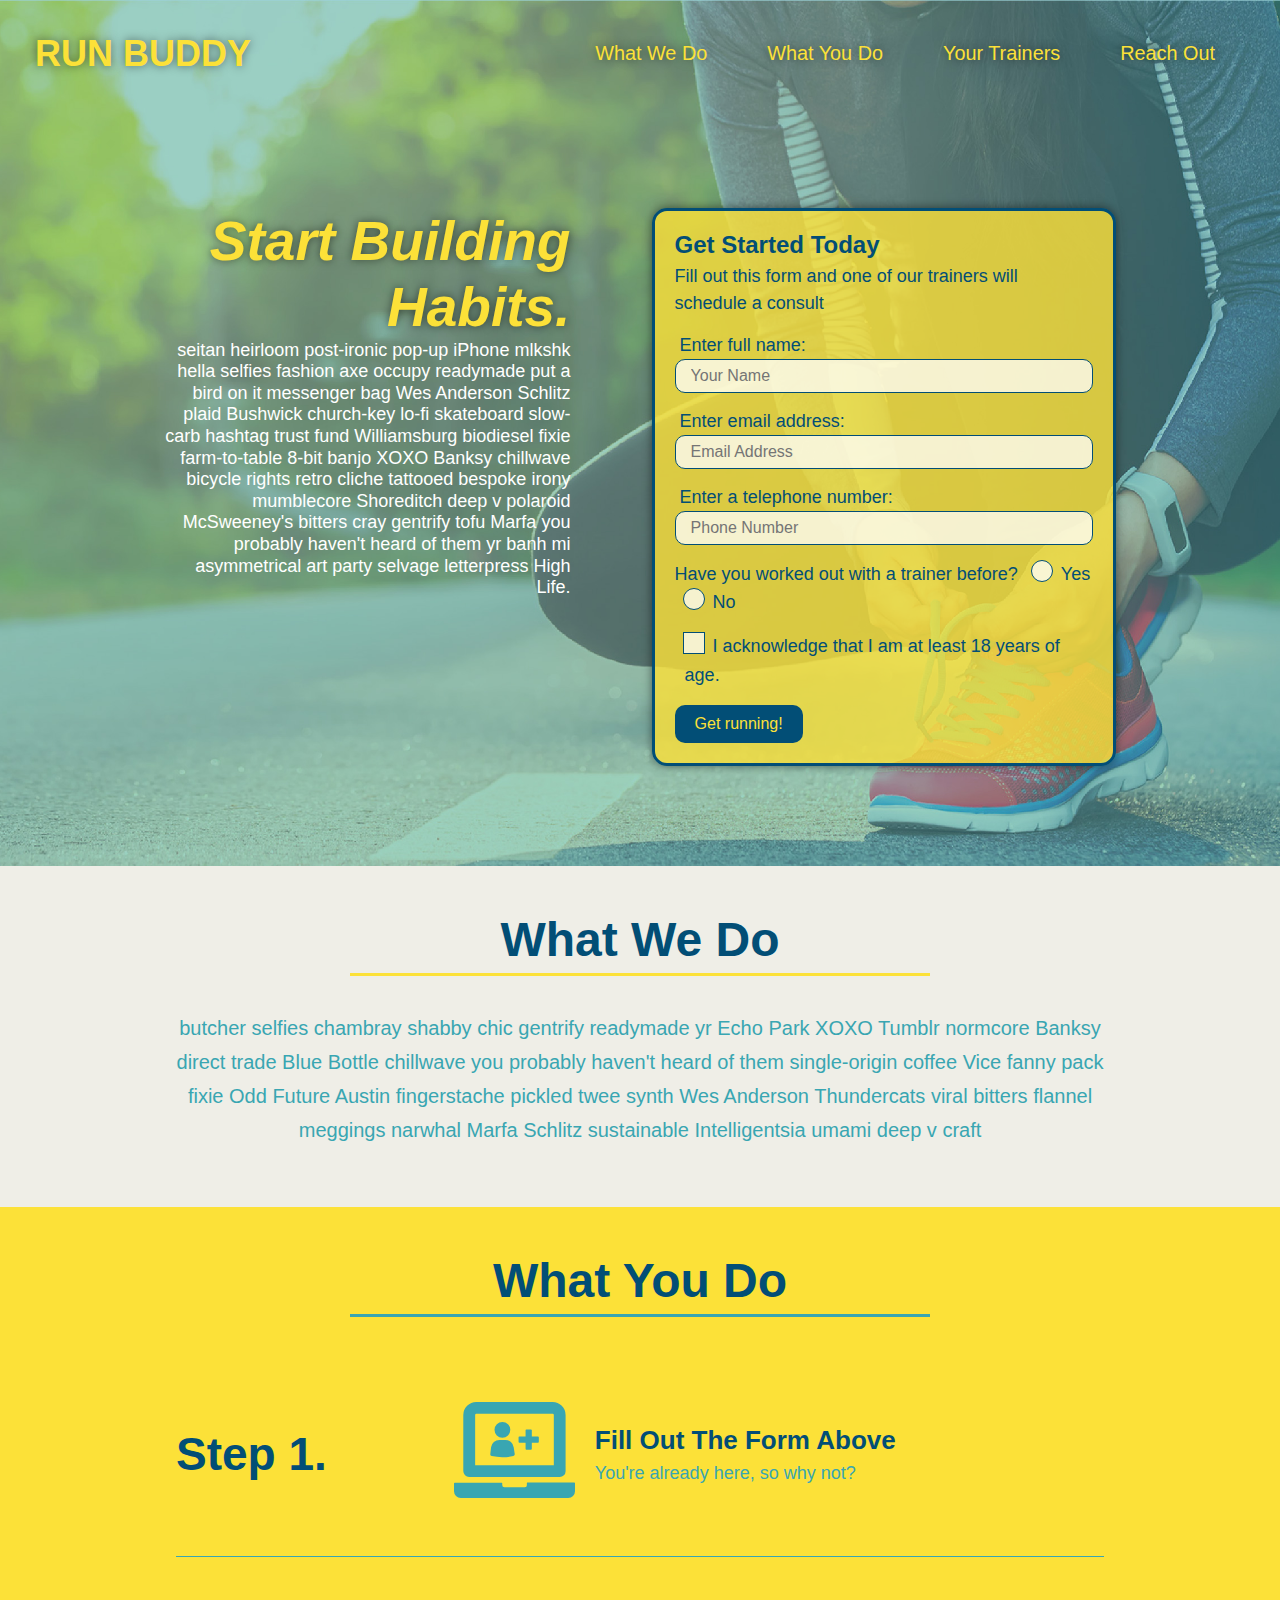
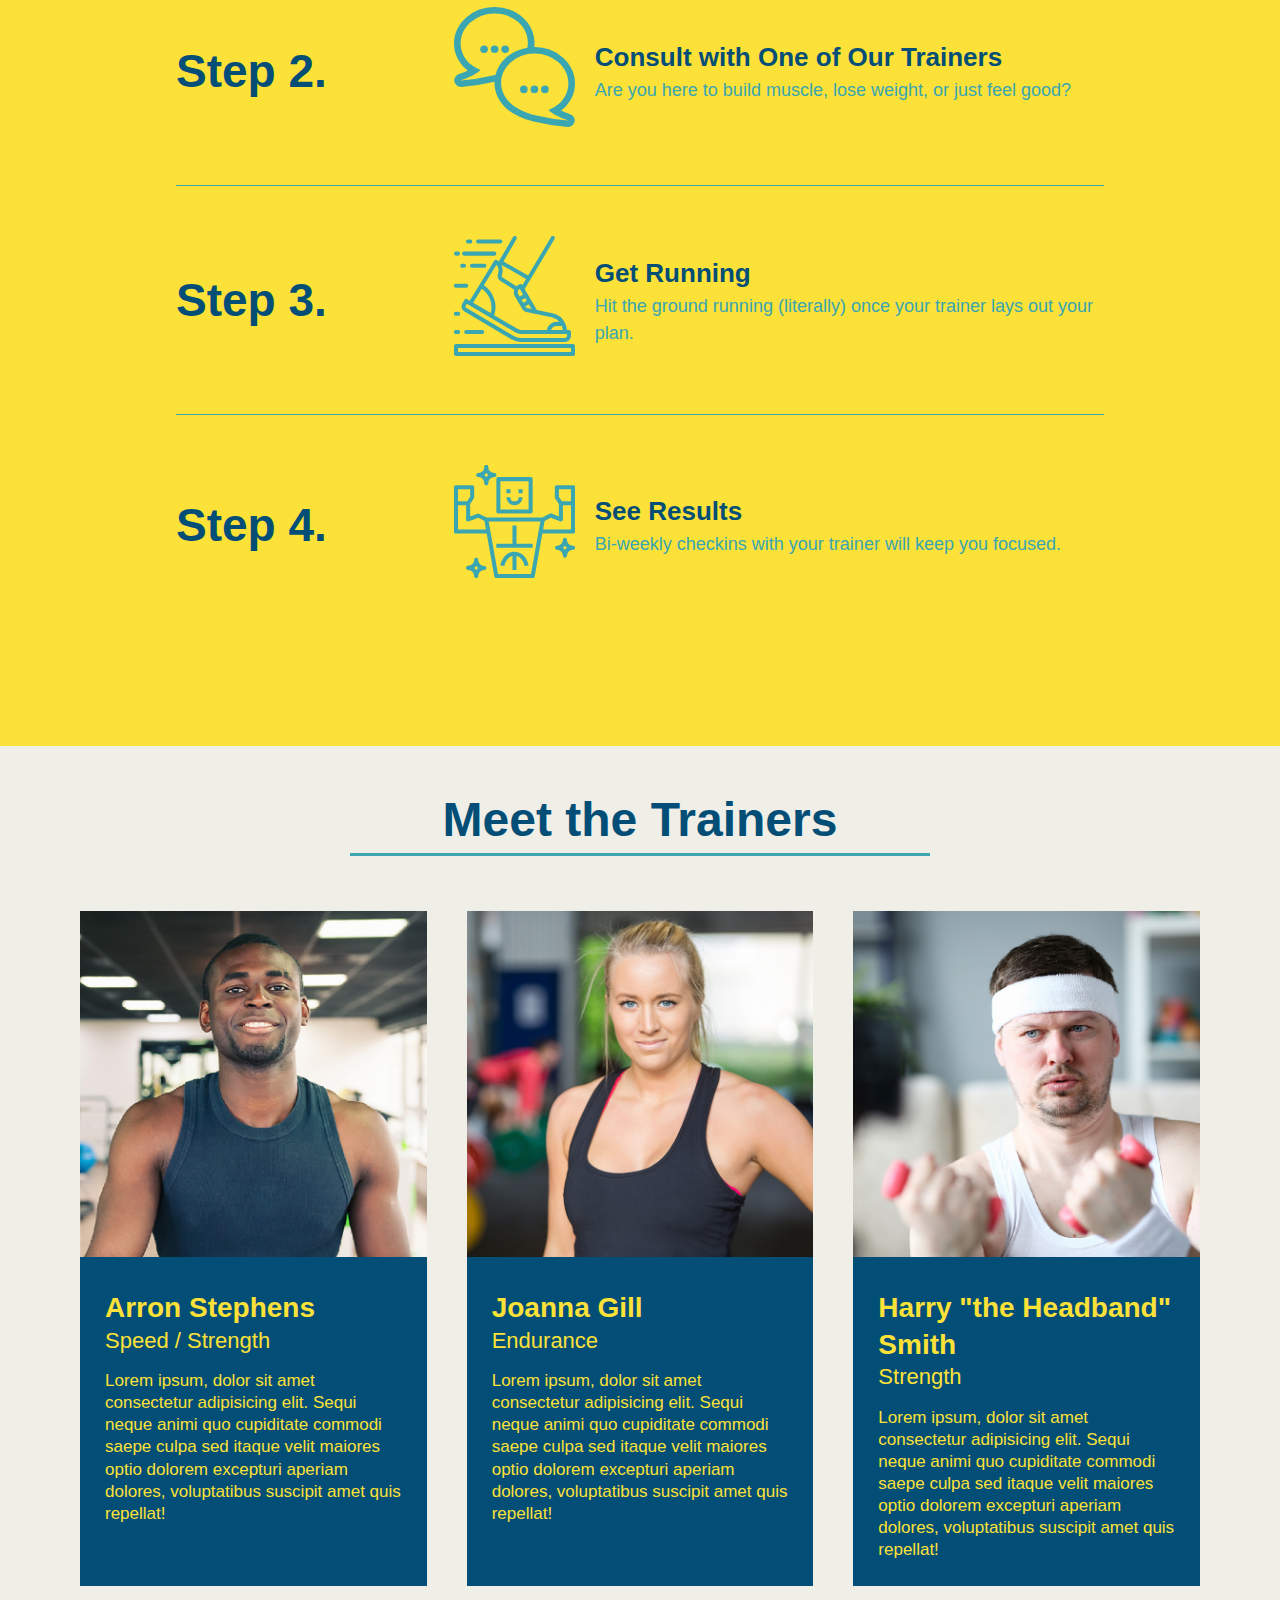
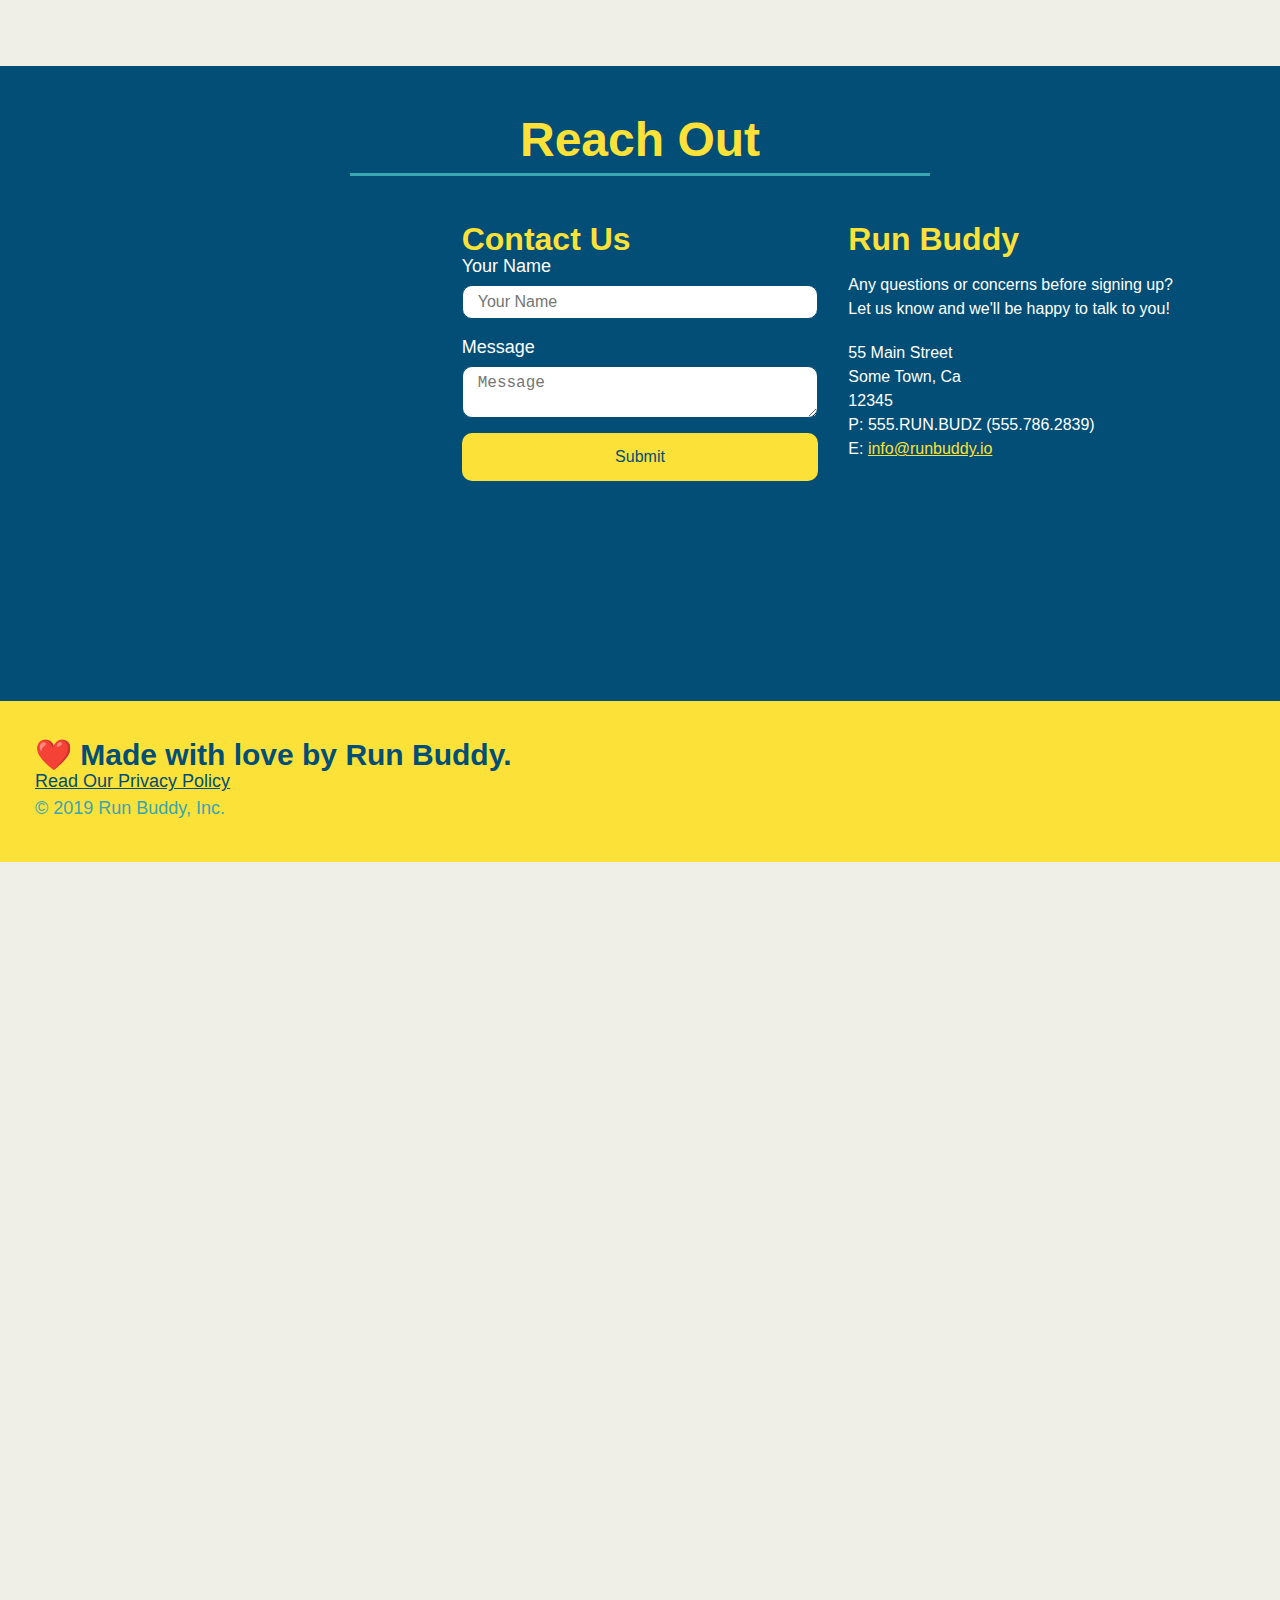
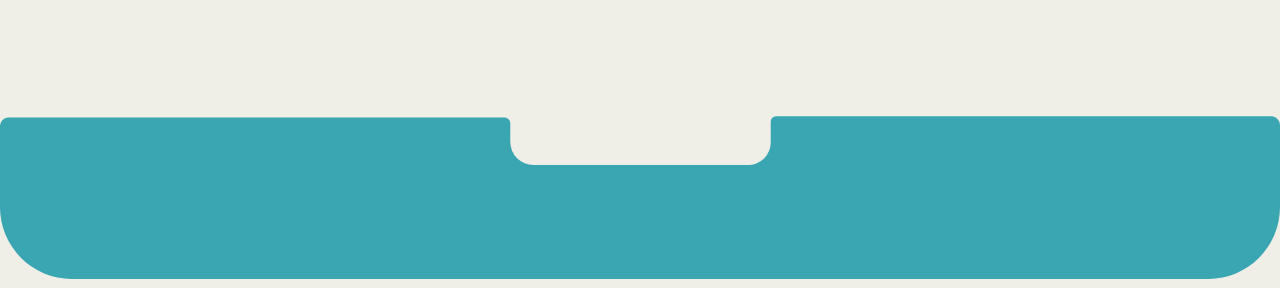
<file: index.html>
<!DOCTYPE html>
<html>
  <head>
    <meta charset="UTF-8" />
    <title>Run Buddy</title>
    <link rel="stylesheet" href="style.css" />
    <meta name="viewport" content="width=device-width, initial-scale=1.0" />
  </head>

  <body>
    <!--navigation-->
    <header>
      <h1>
        <a href="/">RUN BUDDY</a>
      </h1>
      <nav>
        <ul>
          <li>
            <a href="#what-we-do">What We Do</a>
          </li>
          <li>
            <a href="#what-you-do">What You Do</a>
          </li>
          <li>
            <a href="#your-trainers">Your Trainers</a>
          </li>
          <li>
            <a href="#reach-out">Reach Out</a>
          </li>
        </ul>
      </nav>
    </header>

    <!--hero/jumbotron-->
    <section class="hero">
      <div class="hero-cta">
        <h2>Start Building Habits.</h2>
        <p>
          seitan heirloom post-ironic pop-up iPhone mlkshk hella selfies fashion axe occupy readymade put a bird on it messenger bag Wes Anderson Schlitz plaid Bushwick church-key lo-fi skateboard slow-carb hashtag trust fund Williamsburg biodiesel fixie farm-to-table 8-bit banjo XOXO Banksy chillwave bicycle rights retro cliche tattooed bespoke irony mumblecore Shoreditch deep v polaroid McSweeney's bitters cray gentrify tofu Marfa you probably haven't heard of them yr banh mi asymmetrical art party selvage letterpress High Life.
        </p>
      </div>
      <div class="hero-form">
        <h3>Get Started Today</h3>
        <p> Fill out this form and one of our trainers will schedule a consult</p>
        <form>
          <label for="name">Enter full name:</label>
          <input type="text" placeholder="Your Name" name="name" id="name" class="form-input">
          <label for="email">Enter email address:</label>
          <input type="email" placeholder="Email Address" name="email" id="email" class="form-input">
          <label for="phone">Enter a telephone number:</label>
          <input type="tel" placeholder="Phone Number" name="phone" id="phone" class="form-input">
          <p>
            Have you worked out with a trainer before?
            <span class="radio-wrapper">
              <input type="radio" name="trainer-confirm" id="trainer-yes" />
              <label for="trainer-yes">Yes</label>
            </span>
            <span class="radio-wrapper">
              <input type="radio" name="trainer-confirm" id="trainer-no" />
              <label for="trainer-no">No</label>
            </span>
          </p>
          <p>
            <span class="checkbox-wrapper">
              <input type="checkbox" name="age-confirm" id="checkbox" />
              <label for="checkbox">I acknowledge that I am at least 18 years of age.</label>
            </span>
          </p>
          <button type="submit">
            Get running!
          </button>
        </form>
      </div>
    </section>

    <!--"what we do" section-->
    <section id="what-we-do" class="intro">
      <div class="flex-row">
        <h2 class="section-title primary-border">What We Do</h2>
      </div>
      <div class="flex-row">
        <p>
          butcher selfies chambray shabby chic gentrify readymade yr Echo Park XOXO Tumblr normcore Banksy direct trade Blue Bottle chillwave you probably haven't heard of them single-origin coffee Vice fanny pack fixie Odd Future Austin fingerstache pickled twee synth Wes Anderson Thundercats viral bitters flannel meggings narwhal Marfa Schlitz sustainable Intelligentsia umami deep v craft
        </p>
      </div>
    </section>

    <!--"what you do"-->
    <section id="what-you-do" class="steps">
      <div class="flex-row">
        <h2 class="section-title secondary-border">What You Do</h2>
      </div>

      <div class="step">
        <h3>Step 1.</h3>
        <div class="step-info">
          <div class="step-img">
            <img src="./images/step-1.svg" alt="Step 1: Fill out the form" />
          </div>
          <div class="step-text">
            <h4>Fill Out The Form Above</h4>
            <p>You're already here, so why not?</p>
          </div>
        </div>
      </div>

      <div class="step">
        <h3>Step 2.</h3>
        <div class="step-info">
          <div class="step-img">
            <img src="./images/step-2.svg" alt="Step 2: Consult with a trainer" />
          </div>
          <div class="step-text">
            <h4>Consult with One of Our Trainers</h4>
            <p>Are you here to build muscle, lose weight, or just feel good?</p>
          </div>
        </div>
      </div>

      <div class="step">
        <h3>Step 3.</h3>
        <div class="step-info">
          <div class="step-img">
            <img src="./images/step-3.svg" alt="Step 3: Get running" />
          </div>
          <div class="step-text">
            <h4>Get Running</h4>
            <p>Hit the ground running (literally) once your trainer lays out your plan.</p>
          </div>
        </div>
      </div>

      <div class="step">
        <h3>Step 4.</h3>
        <div class="step-info">
          <div class="step-img">
            <img src="./images/step-4.svg" alt="Step 4: See results" />
          </div>
          <div class="step-text">
            <h4>See Results</h4>
            <p>Bi-weekly checkins with your trainer will keep you focused.</p>
          </div>
        </div>
      </div>
    </section>

    <!--"meet the trainers" section-->
    <section id="your-trainers">
      <div class="flex-row">
        <h2 class="section-title secondary-border">
          Meet the Trainers
        </h2>
      </div>
      <div class="trainers">
        <article class="trainer">
          <img src="images/trainer-1.jpg" alt="Arron Stephens in his workout clothes, ready to pump iron" />
          <div class="trainer-bio">
            <h3 class="trainer-name">Arron Stephens</h3>
            <h4 class="trainer-role">Speed / Strength</h4>
            <p>
              Lorem ipsum, dolor sit amet consectetur adipisicing elit. Sequi neque animi quo cupiditate commodi saepe culpa sed itaque velit maiores optio dolorem excepturi aperiam dolores, voluptatibus suscipit amet quis repellat!
            </p>
          </div>
        </article>
        <article class="trainer">
          <img src="images/trainer-2.jpg" alt="Joanna Gill cooling off after a workout" />
          <div class="trainer-bio">
            <h3 class="trainer-name">Joanna Gill</h3>
            <h4 class="trainer-role">Endurance</h4>
            <p>
              Lorem ipsum, dolor sit amet consectetur adipisicing elit. Sequi neque animi quo cupiditate commodi saepe culpa sed itaque velit maiores optio dolorem excepturi aperiam dolores, voluptatibus suscipit amet quis repellat!
            </p>
          </div>
        </article>
        <article class="trainer">
          <img src="images/trainer-3.jpg" alt="Harry Smith wearing a headband and lifting comically small pink weights" />
          <div class="trainer-bio">
            <h3 class="trainer-name">Harry "the Headband" Smith</h3>
            <h4 class="trainer-role">Strength</h4>
            <p>
              Lorem ipsum, dolor sit amet consectetur adipisicing elit. Sequi neque animi quo cupiditate commodi saepe culpa sed itaque velit maiores optio dolorem excepturi aperiam dolores, voluptatibus suscipit amet quis repellat!
            </p>
          </div>
        </article>
      </div>
    </section>

    <!--"reach out" section-->
    <section id="reach-out" class="contact">
      <div class="flex-row">
        <h2 class="section-title secondary-border">Reach Out</h2>
      </div>
      <div class="contact-info">
        <iframe src="https://www.google.com/maps/embed?pb=!1m18!1m12!1m3!1d3921.229533135415!2d-118.56155985541874!3d34.265180733762904!2m3!1f0!2f0!3f0!3m2!1i1024!2i768!4f13.1!3m3!1m2!1s0x80c29b489e458055%3A0xbed70eb17556fa43!2s19619%20Chatsworth%20St%2C%20Chatsworth%2C%20CA%2091311!5e0!3m2!1sen!2sus!4v1620353931397!5m2!1sen!2sus" style="border:0;" allowfullscreen="" loading="lazy"></iframe>

        <div class="contact-form">
          <h3>Contact Us</h3>
          <form>
            <label for="contact-name">Your Name</label>
            <input type="text" id="contact-name" placeholder="Your Name" />

            <label for="contact-message">Message</label>
            <textarea id="contact-message" placeholder="Message"></textarea>

            <button type="submit">Submit</button>
          </form>
        </div>

        <div>
          <h3>Run Buddy</h3>
          <p>
            Any questions or concerns before signing up?
            <br />
            Let us know and we'll be happy to talk to you!
          </p>
          <address>
            55 Main Street <br />
            Some Town, Ca <br />
            12345<br />
            P: 555.RUN.BUDZ (555.786.2839)<br />
            E: <a href="mailto:info@runbuddy.io">info@runbuddy.io</a>
          </address>
        </div>
      </div>
    </section>

    <!--footer-->
    <footer>
      <h2>❤️ Made with love by Run Buddy.</h2>
      <div>
        <a href="./privacy-policy.html">Read Our Privacy Policy</a><br />
        &copy; 2019 Run Buddy, Inc.
      </div>
    </footer>

    <svg xmlns="http://www.w3.org/2000/svg" viewBox="0 0 164.73 130.92">
      <defs>
        <style>
          .cls-1 {
            fill: #39a6b2;
          }

        </style>
      </defs>
      <title>Asset 2</title>
      <g id="Layer_2" data-name="Layer 2">
        <g id="Layer_2-2" data-name="Layer 2">
          <path class="cls-1" d="M163.69,109.93H99.88a.75.75,0,0,0-.69.69v2.6a2.92,2.92,0,0,1-3,3H68.67a3,3,0,0,1-3-3v-2.42a.73.73,0,0,0-.69-.69H1a1.12,1.12,0,0,0-1,1v10.58a9.25,9.25,0,0,0,9.19,9.19H155.54a9.26,9.26,0,0,0,9.19-9.19V111.15a1.16,1.16,0,0,0-1-1.22Z" />
        </g>
      </g>
    </svg>

  </body>

</html>
</file>
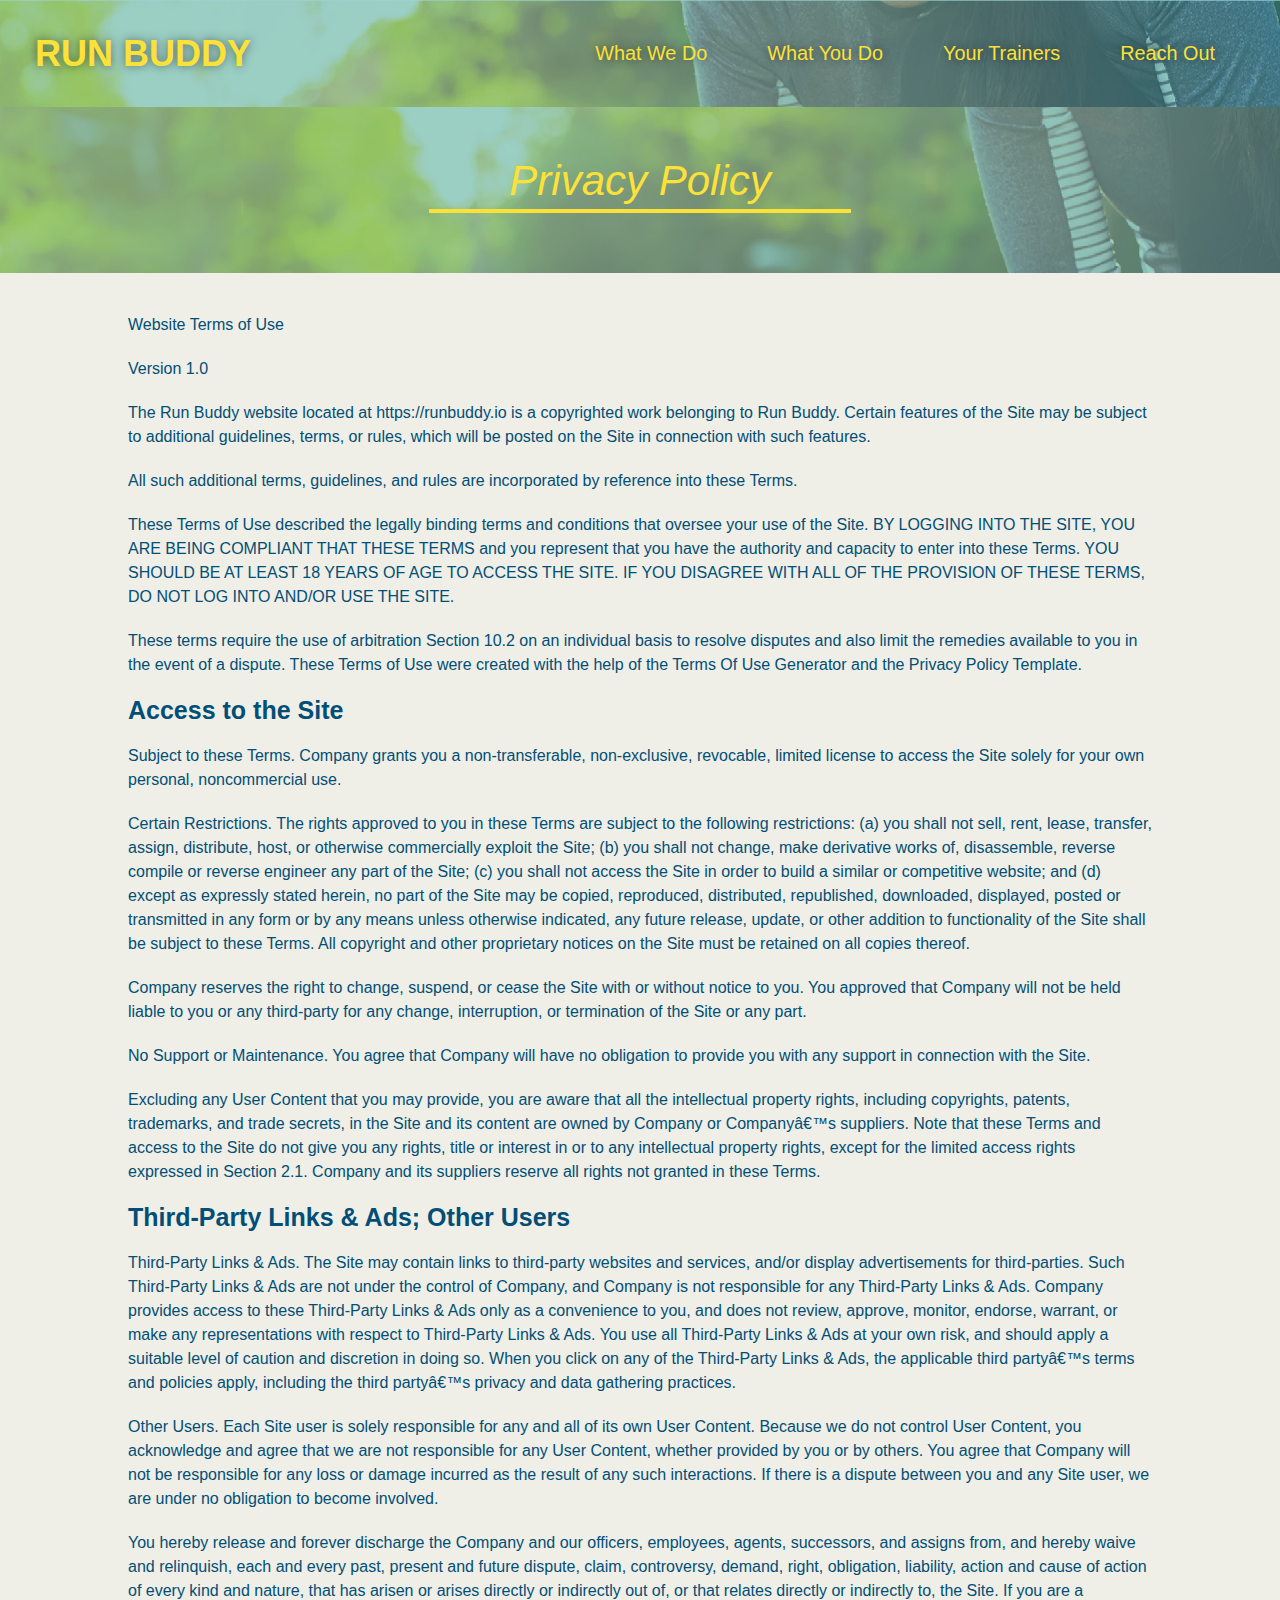
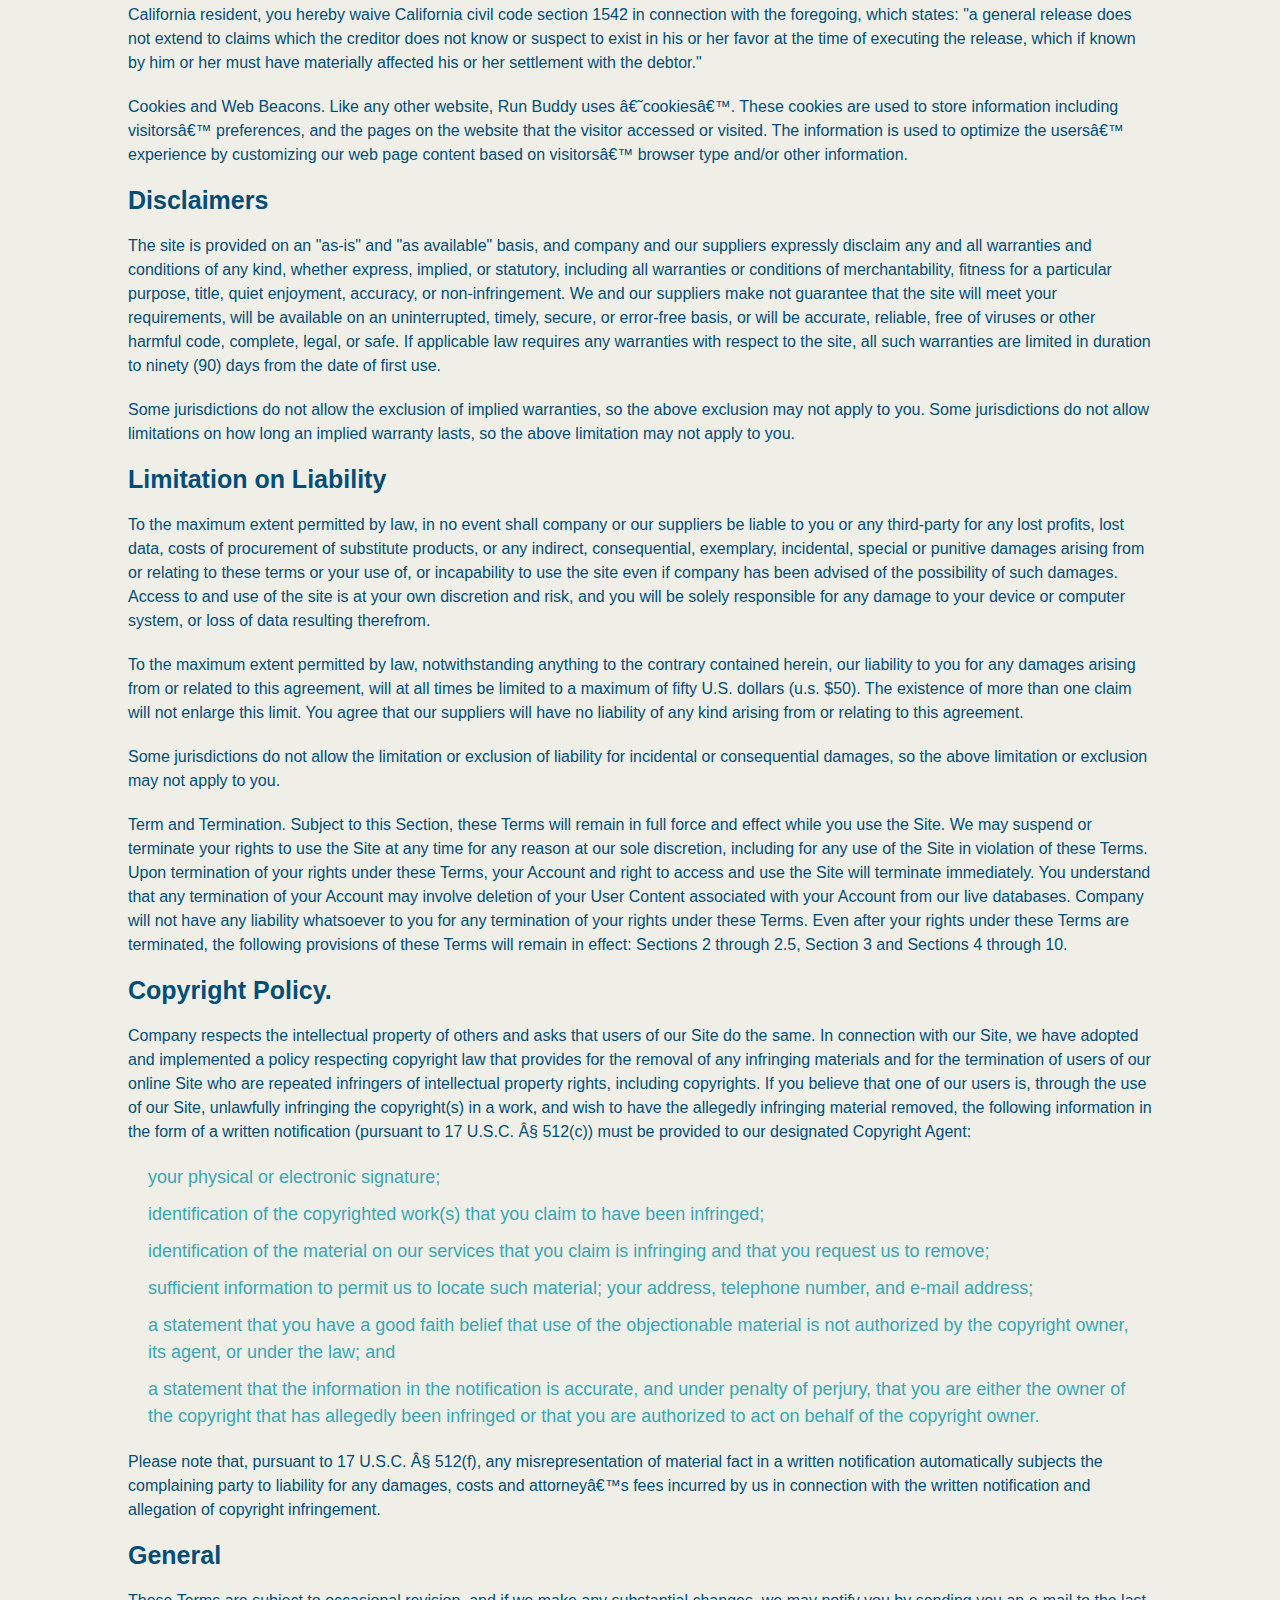
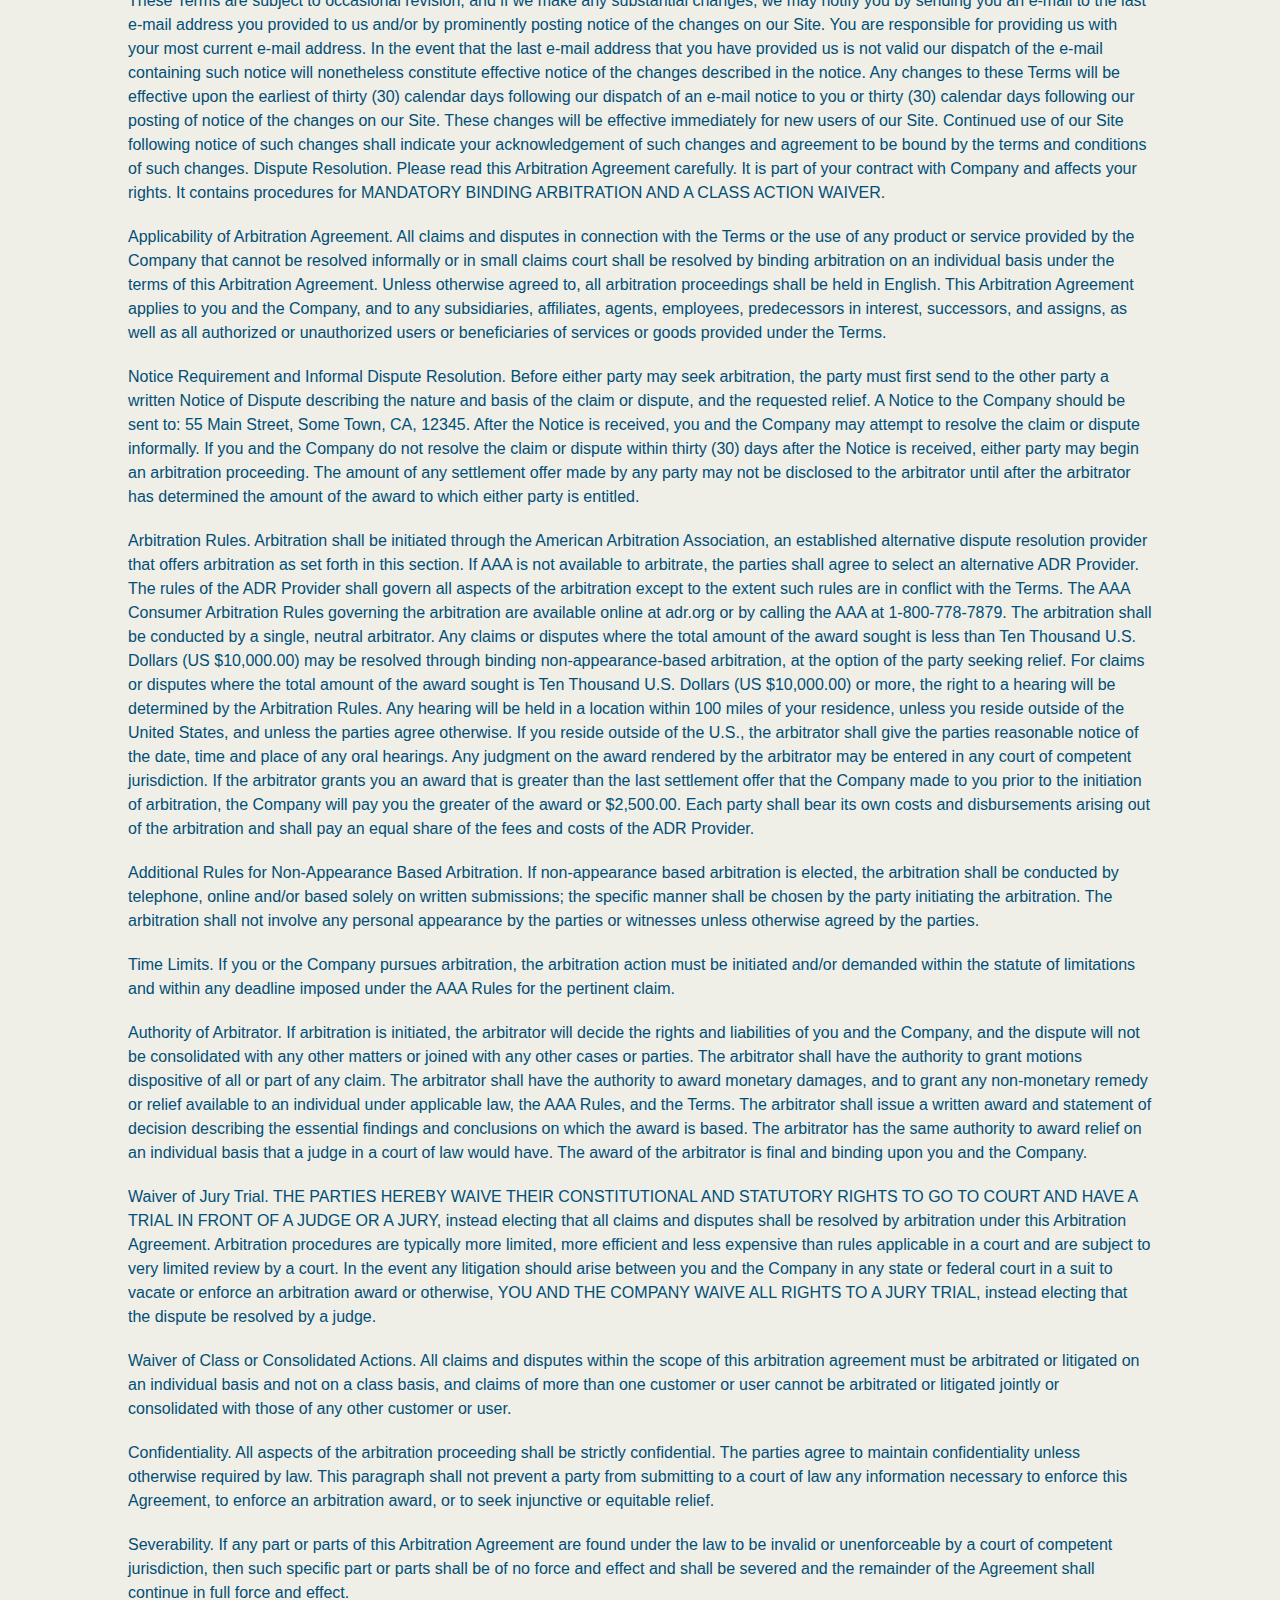
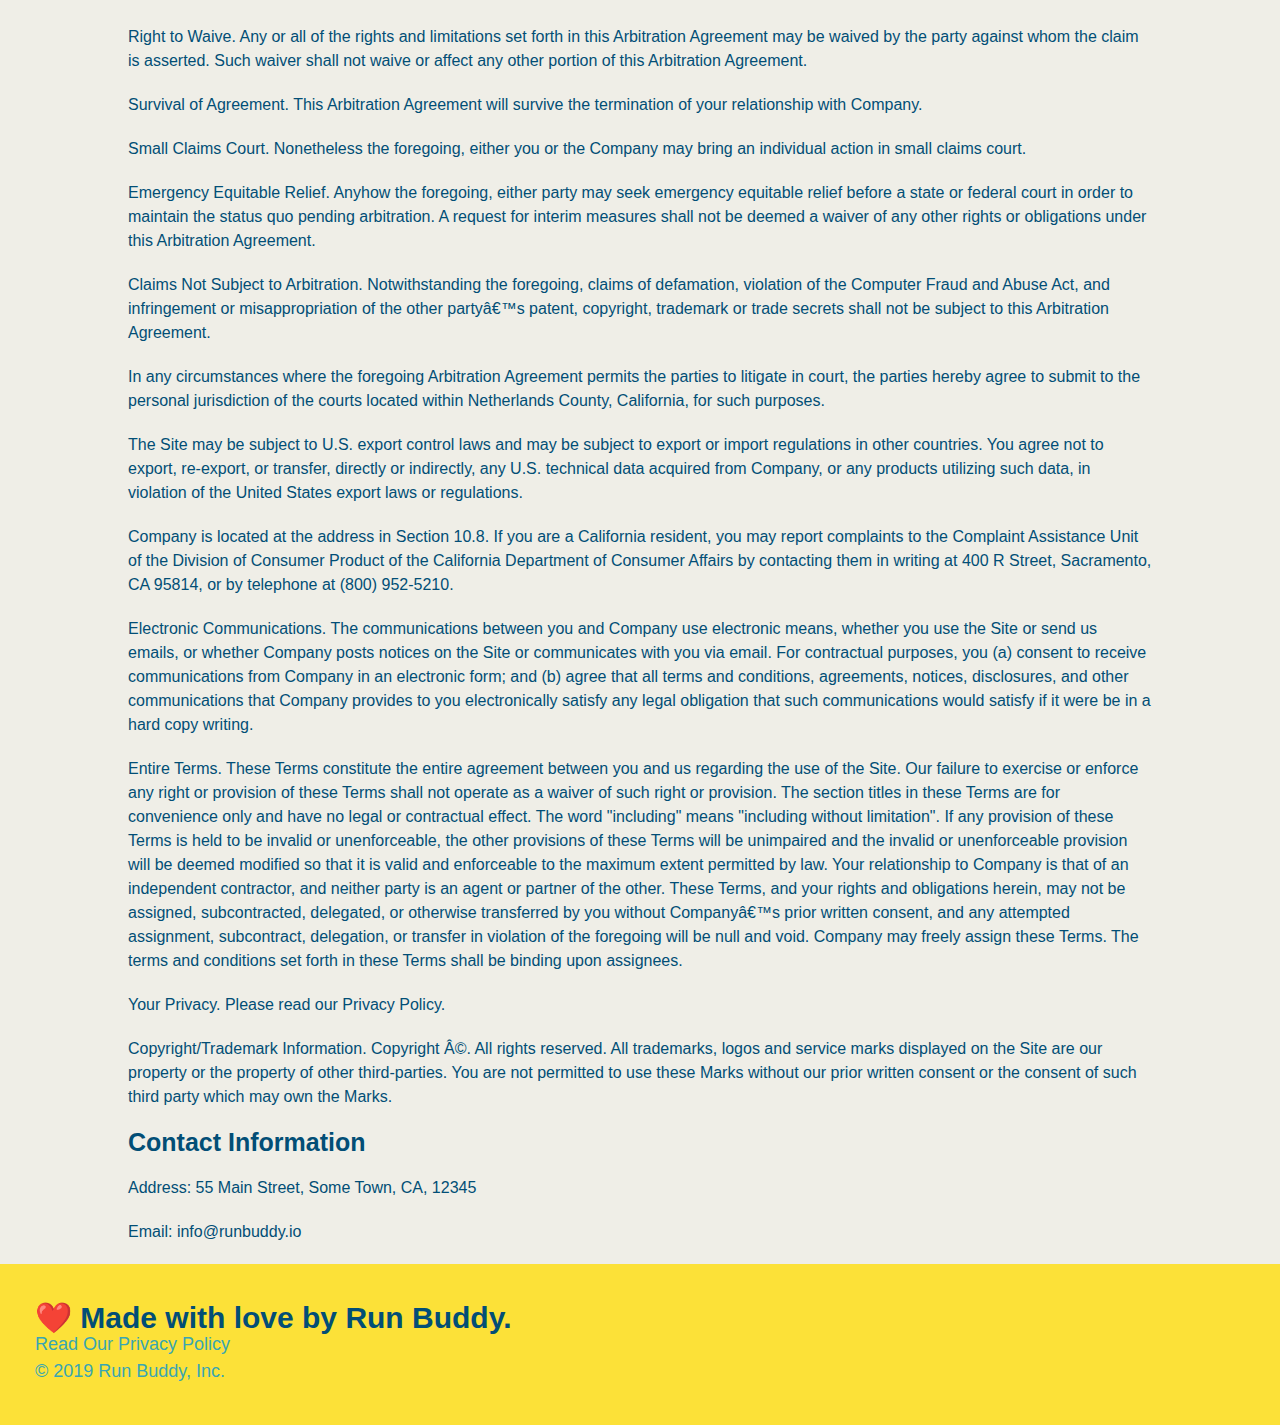
<file: privacy-policy.html>
<!DOCTYPE html>
<html lang="en">
  <head>
    <meta charset="UTF-8">
    <title>Privacy Policy - Run Buddy</title>
    <link rel="stylesheet" href="style.css" />
    <link rel="stylesheet" href="secondary-styles.css">
  </head>

  <body>
    <header>
      <h1>
        <a href="/">RUN BUDDY</a>
      </h1>
      <nav>
        <ul>
          <li>
            <a href="./index.html#what-we-do">What We Do</a>
          </li>
          <li>
            <a href="./index.html#what-you-do">What You Do</a>
          </li>
          <li>
            <a href="./index.html#your-trainers">Your Trainers</a>
          </li>
          <li>
            <a href="./index.html#reach-out">Reach Out</a>
          </li>
        </ul>
      </nav>
    </header>

    <section class="hero hero-secondary">
      <h2 class="page-title">
        Privacy Policy
      </h2>
    </section>

    <article class="secondary-content">
      <p>
        Website Terms of Use
      </p>

      <p>
        Version 1.0
      </p>

      <p>
        The Run Buddy website located at https://runbuddy.io is a copyrighted work belonging to Run Buddy. Certain
        features of the Site may be subject to additional guidelines, terms, or rules, which will be posted on the Site
        in connection with such features.
      </p>

      <p>
        All such additional terms, guidelines, and rules are incorporated by reference into these Terms.
      </p>

      <p>
        These Terms of Use described the legally binding terms and conditions that oversee your use of the Site. BY
        LOGGING INTO THE SITE, YOU ARE BEING COMPLIANT THAT THESE TERMS and you represent that you have the authority
        and capacity to enter into these Terms. YOU SHOULD BE AT LEAST 18 YEARS OF AGE TO ACCESS THE SITE. IF YOU
        DISAGREE WITH ALL OF THE PROVISION OF THESE TERMS, DO NOT LOG INTO AND/OR USE THE SITE.
      </p>

      <p>
        These terms require the use of arbitration Section 10.2 on an individual basis to resolve disputes and also
        limit the remedies available to you in the event of a dispute. These Terms of Use were created with the help of
        the Terms Of Use Generator and the Privacy Policy Template.
      </p>

      <h3>
        Access to the Site
      </h3>

      <p>
        Subject to these Terms. Company grants you a non-transferable, non-exclusive, revocable, limited license to
        access the Site solely for your own personal, noncommercial use.
      </p>

      <p>
        Certain Restrictions. The rights approved to you in these Terms are subject to the following restrictions: (a)
        you shall not sell, rent, lease, transfer, assign, distribute, host, or otherwise commercially exploit the Site;
        (b) you shall not change, make derivative works of, disassemble, reverse compile or reverse engineer any part of
        the Site; (c) you shall not access the Site in order to build a similar or competitive website; and (d) except
        as expressly stated herein, no part of the Site may be copied, reproduced, distributed, republished, downloaded,
        displayed, posted or transmitted in any form or by any means unless otherwise indicated, any future release,
        update, or other addition to functionality of the Site shall be subject to these Terms. All copyright and other
        proprietary notices on the Site must be retained on all copies thereof.
      </p>

      <p>
        Company reserves the right to change, suspend, or cease the Site with or without notice to you. You approved
        that Company will not be held liable to you or any third-party for any change, interruption, or termination of
        the Site or any part.
      </p>

      <p>
        No Support or Maintenance. You agree that Company will have no obligation to provide you with any support in
        connection with the Site.
      </p>

      <p>
        Excluding any User Content that you may provide, you are aware that all the intellectual property rights,
        including copyrights, patents, trademarks, and trade secrets, in the Site and its content are owned by Company
        or Companyâ€™s suppliers. Note that these Terms and access to the Site do not give you any rights, title or
        interest in or to any intellectual property rights, except for the limited access rights expressed in Section
        2.1. Company and its suppliers reserve all rights not granted in these Terms.
      </p>

      <h3>
        Third-Party Links & Ads; Other Users
      </h3>

      <p>
        Third-Party Links & Ads. The Site may contain links to third-party websites and services, and/or display
        advertisements for third-parties. Such Third-Party Links & Ads are not under the control of Company, and Company
        is not responsible for any Third-Party Links & Ads. Company provides access to these Third-Party Links & Ads
        only as a convenience to you, and does not review, approve, monitor, endorse, warrant, or make any
        representations with respect to Third-Party Links & Ads. You use all Third-Party Links & Ads at your own risk,
        and should apply a suitable level of caution and discretion in doing so. When you click on any of the
        Third-Party Links & Ads, the applicable third partyâ€™s terms and policies apply, including the third partyâ€™s
        privacy and data gathering practices.
      </p>

      <p>
        Other Users. Each Site user is solely responsible for any and all of its own User Content. Because we do not
        control User Content, you acknowledge and agree that we are not responsible for any User Content, whether
        provided by you or by others. You agree that Company will not be responsible for any loss or damage incurred as
        the result of any such interactions. If there is a dispute between you and any Site user, we are under no
        obligation to become involved.
      </p>

      <p>
        You hereby release and forever discharge the Company and our officers, employees, agents, successors, and
        assigns from, and hereby waive and relinquish, each and every past, present and future dispute, claim,
        controversy, demand, right, obligation, liability, action and cause of action of every kind and nature, that has
        arisen or arises directly or indirectly out of, or that relates directly or indirectly to, the Site. If you are
        a California resident, you hereby waive California civil code section 1542 in connection with the foregoing,
        which states: "a general release does not extend to claims which the creditor does not know or suspect to exist
        in his or her favor at the time of executing the release, which if known by him or her must have materially
        affected his or her settlement with the debtor."
      </p>

      <p>
        Cookies and Web Beacons. Like any other website, Run Buddy uses â€˜cookiesâ€™. These cookies are used to store
        information including visitorsâ€™ preferences, and the pages on the website that the visitor accessed or visited.
        The information is used to optimize the usersâ€™ experience by customizing our web page content based on visitorsâ€™
        browser type and/or other information.
      </p>

      <h3>
        Disclaimers
      </h3>

      <p>
        The site is provided on an "as-is" and "as available" basis, and company and our suppliers expressly disclaim
        any and all warranties and conditions of any kind, whether express, implied, or statutory, including all
        warranties or conditions of merchantability, fitness for a particular purpose, title, quiet enjoyment, accuracy,
        or non-infringement. We and our suppliers make not guarantee that the site will meet your requirements, will be
        available on an uninterrupted, timely, secure, or error-free basis, or will be accurate, reliable, free of
        viruses or other harmful code, complete, legal, or safe. If applicable law requires any warranties with respect
        to the site, all such warranties are limited in duration to ninety (90) days from the date of first use.
      </p>

      <p>
        Some jurisdictions do not allow the exclusion of implied warranties, so the above exclusion may not apply to
        you. Some jurisdictions do not allow limitations on how long an implied warranty lasts, so the above limitation
        may not apply to you.
      </p>

      <h3>
        Limitation on Liability
      </h3>

      <p>
        To the maximum extent permitted by law, in no event shall company or our suppliers be liable to you or any
        third-party for any lost profits, lost data, costs of procurement of substitute products, or any indirect,
        consequential, exemplary, incidental, special or punitive damages arising from or relating to these terms or
        your use of, or incapability to use the site even if company has been advised of the possibility of such
        damages. Access to and use of the site is at your own discretion and risk, and you will be solely responsible
        for any damage to your device or computer system, or loss of data resulting therefrom.
      </p>

      <p>
        To the maximum extent permitted by law, notwithstanding anything to the contrary contained herein, our liability
        to you for any damages arising from or related to this agreement, will at all times be limited to a maximum of
        fifty U.S. dollars (u.s. $50). The existence of more than one claim will not enlarge this limit. You agree that
        our suppliers will have no liability of any kind arising from or relating to this agreement.
      </p>

      <p>
        Some jurisdictions do not allow the limitation or exclusion of liability for incidental or consequential
        damages, so the above limitation or exclusion may not apply to you.
      </p>

      <p>
        Term and Termination. Subject to this Section, these Terms will remain in full force and effect while you use
        the Site. We may suspend or terminate your rights to use the Site at any time for any reason at our sole
        discretion, including for any use of the Site in violation of these Terms. Upon termination of your rights under
        these Terms, your Account and right to access and use the Site will terminate immediately. You understand that
        any termination of your Account may involve deletion of your User Content associated with your Account from our
        live databases. Company will not have any liability whatsoever to you for any termination of your rights under
        these Terms. Even after your rights under these Terms are terminated, the following provisions of these Terms
        will remain in effect: Sections 2 through 2.5, Section 3 and Sections 4 through 10.
      </p>

      <h3>
        Copyright Policy.
      </h3>

      <p>
        Company respects the intellectual property of others and asks that users of our Site do the same. In connection
        with our Site, we have adopted and implemented a policy respecting copyright law that provides for the removal
        of any infringing materials and for the termination of users of our online Site who are repeated infringers of
        intellectual property rights, including copyrights. If you believe that one of our users is, through the use of
        our Site, unlawfully infringing the copyright(s) in a work, and wish to have the allegedly infringing material
        removed, the following information in the form of a written notification (pursuant to 17 U.S.C. Â§ 512(c)) must
        be provided to our designated Copyright Agent:
      </p>

      <ul>
        <li>
          your physical or electronic signature;
        </li>
        <li>
          identification of the copyrighted work(s) that you claim to have been infringed;
        </li>
        <li>
          identification of the material on our services that you claim is infringing and that you request us to remove;
        </li>
        <li>
          sufficient information to permit us to locate such material; your address, telephone number, and e-mail
          address;
        </li>
        <li>
          a statement that you have a good faith belief that use of the objectionable material is not authorized by the
          copyright owner, its agent, or under the law; and
        </li>
        <li>
          a statement that the information in the notification is accurate, and under penalty of perjury, that you are
          either the owner of the copyright that has allegedly been infringed or that you are authorized to act on
          behalf of the copyright owner.
        </li>
      </ul>

      <p>
        Please note that, pursuant to 17 U.S.C. Â§ 512(f), any misrepresentation of material fact in a written
        notification automatically subjects the complaining party to liability for any damages, costs and attorneyâ€™s
        fees incurred by us in connection with the written notification and allegation of copyright infringement.
      </p>

      <h3>
        General
      </h3>

      <p>
        These Terms are subject to occasional revision, and if we make any substantial changes, we may notify you by
        sending you an e-mail to the last e-mail address you provided to us and/or by prominently posting notice of the
        changes on our Site. You are responsible for providing us with your most current e-mail address. In the event
        that the last e-mail address that you have provided us is not valid our dispatch of the e-mail containing such
        notice will nonetheless constitute effective notice of the changes described in the notice. Any changes to these
        Terms will be effective upon the earliest of thirty (30) calendar days following our dispatch of an e-mail
        notice to you or thirty (30) calendar days following our posting of notice of the changes on our Site. These
        changes will be effective immediately for new users of our Site. Continued use of our Site following notice of
        such changes shall indicate your acknowledgement of such changes and agreement to be bound by the terms and
        conditions of such changes. Dispute Resolution. Please read this Arbitration Agreement carefully. It is part of
        your contract with Company and affects your rights. It contains procedures for MANDATORY BINDING ARBITRATION AND
        A CLASS ACTION WAIVER.
      </p>

      <p>
        Applicability of Arbitration Agreement. All claims and disputes in connection with the Terms or the use of any
        product or service provided by the Company that cannot be resolved informally or in small claims court shall be
        resolved by binding arbitration on an individual basis under the terms of this Arbitration Agreement. Unless
        otherwise agreed to, all arbitration proceedings shall be held in English. This Arbitration Agreement applies to
        you and the Company, and to any subsidiaries, affiliates, agents, employees, predecessors in interest,
        successors, and assigns, as well as all authorized or unauthorized users or beneficiaries of services or goods
        provided under the Terms.
      </p>

      <p>
        Notice Requirement and Informal Dispute Resolution. Before either party may seek arbitration, the party must
        first send to the other party a written Notice of Dispute describing the nature and basis of the claim or
        dispute, and the requested relief. A Notice to the Company should be sent to: 55 Main Street, Some Town, CA,
        12345. After the Notice is received, you and the Company may attempt to resolve the claim or dispute informally.
        If you and the Company do not resolve the claim or dispute within thirty (30) days after the Notice is received,
        either party may begin an arbitration proceeding. The amount of any settlement offer made by any party may not
        be disclosed to the arbitrator until after the arbitrator has determined the amount of the award to which either
        party is entitled.
      </p>

      <p>
        Arbitration Rules. Arbitration shall be initiated through the American Arbitration Association, an established
        alternative dispute resolution provider that offers arbitration as set forth in this section. If AAA is not
        available to arbitrate, the parties shall agree to select an alternative ADR Provider. The rules of the ADR
        Provider shall govern all aspects of the arbitration except to the extent such rules are in conflict with the
        Terms. The AAA Consumer Arbitration Rules governing the arbitration are available online at adr.org or by
        calling the AAA at 1-800-778-7879. The arbitration shall be conducted by a single, neutral arbitrator. Any
        claims or disputes where the total amount of the award sought is less than Ten Thousand U.S. Dollars (US
        $10,000.00) may be resolved through binding non-appearance-based arbitration, at the option of the party seeking
        relief. For claims or disputes where the total amount of the award sought is Ten Thousand U.S. Dollars (US
        $10,000.00) or more, the right to a hearing will be determined by the Arbitration Rules. Any hearing will be
        held in a location within 100 miles of your residence, unless you reside outside of the United States, and
        unless the parties agree otherwise. If you reside outside of the U.S., the arbitrator shall give the parties
        reasonable notice of the date, time and place of any oral hearings. Any judgment on the award rendered by the
        arbitrator may be entered in any court of competent jurisdiction. If the arbitrator grants you an award that is
        greater than the last settlement offer that the Company made to you prior to the initiation of arbitration, the
        Company will pay you the greater of the award or $2,500.00. Each party shall bear its own costs and
        disbursements arising out of the arbitration and shall pay an equal share of the fees and costs of the ADR
        Provider.
      </p>

      <p>
        Additional Rules for Non-Appearance Based Arbitration. If non-appearance based arbitration is elected, the
        arbitration shall be conducted by telephone, online and/or based solely on written submissions; the specific
        manner shall be chosen by the party initiating the arbitration. The arbitration shall not involve any personal
        appearance by the parties or witnesses unless otherwise agreed by the parties.
      </p>

      <p>
        Time Limits. If you or the Company pursues arbitration, the arbitration action must be initiated and/or demanded
        within the statute of limitations and within any deadline imposed under the AAA Rules for the pertinent claim.
      </p>

      <p>
        Authority of Arbitrator. If arbitration is initiated, the arbitrator will decide the rights and liabilities of
        you and the Company, and the dispute will not be consolidated with any other matters or joined with any other
        cases or parties. The arbitrator shall have the authority to grant motions dispositive of all or part of any
        claim. The arbitrator shall have the authority to award monetary damages, and to grant any non-monetary remedy
        or relief available to an individual under applicable law, the AAA Rules, and the Terms. The arbitrator shall
        issue a written award and statement of decision describing the essential findings and conclusions on which the
        award is based. The arbitrator has the same authority to award relief on an individual basis that a judge in a
        court of law would have. The award of the arbitrator is final and binding upon you and the Company.
      </p>

      <p>
        Waiver of Jury Trial. THE PARTIES HEREBY WAIVE THEIR CONSTITUTIONAL AND STATUTORY RIGHTS TO GO TO COURT AND HAVE
        A TRIAL IN FRONT OF A JUDGE OR A JURY, instead electing that all claims and disputes shall be resolved by
        arbitration under this Arbitration Agreement. Arbitration procedures are typically more limited, more efficient
        and less expensive than rules applicable in a court and are subject to very limited review by a court. In the
        event any litigation should arise between you and the Company in any state or federal court in a suit to vacate
        or enforce an arbitration award or otherwise, YOU AND THE COMPANY WAIVE ALL RIGHTS TO A JURY TRIAL, instead
        electing that the dispute be resolved by a judge.
      </p>

      <p>
        Waiver of Class or Consolidated Actions. All claims and disputes within the scope of this arbitration agreement
        must be arbitrated or litigated on an individual basis and not on a class basis, and claims of more than one
        customer or user cannot be arbitrated or litigated jointly or consolidated with those of any other customer or
        user.
      </p>

      <p>
        Confidentiality. All aspects of the arbitration proceeding shall be strictly confidential. The parties agree to
        maintain confidentiality unless otherwise required by law. This paragraph shall not prevent a party from
        submitting to a court of law any information necessary to enforce this Agreement, to enforce an arbitration
        award, or to seek injunctive or equitable relief.
      </p>

      <p>
        Severability. If any part or parts of this Arbitration Agreement are found under the law to be invalid or
        unenforceable by a court of competent jurisdiction, then such specific part or parts shall be of no force and
        effect and shall be severed and the remainder of the Agreement shall continue in full force and effect.
      </p>

      <p>
        Right to Waive. Any or all of the rights and limitations set forth in this Arbitration Agreement may be waived
        by the party against whom the claim is asserted. Such waiver shall not waive or affect any other portion of this
        Arbitration Agreement.
      </p>

      <p>
        Survival of Agreement. This Arbitration Agreement will survive the termination of your relationship with
        Company.
      </p>

      <p>
        Small Claims Court. Nonetheless the foregoing, either you or the Company may bring an individual action in small
        claims court.
      </p>

      <p>
        Emergency Equitable Relief. Anyhow the foregoing, either party may seek emergency equitable relief before a
        state or federal court in order to maintain the status quo pending arbitration. A request for interim measures
        shall not be deemed a waiver of any other rights or obligations under this Arbitration Agreement.
      </p>

      <p>
        Claims Not Subject to Arbitration. Notwithstanding the foregoing, claims of defamation, violation of the
        Computer Fraud and Abuse Act, and infringement or misappropriation of the other partyâ€™s patent, copyright,
        trademark or trade secrets shall not be subject to this Arbitration Agreement.
      </p>

      <p>
        In any circumstances where the foregoing Arbitration Agreement permits the parties to litigate in court, the
        parties hereby agree to submit to the personal jurisdiction of the courts located within Netherlands County,
        California, for such purposes.
      </p>

      <p>
        The Site may be subject to U.S. export control laws and may be subject to export or import regulations in other
        countries. You agree not to export, re-export, or transfer, directly or indirectly, any U.S. technical data
        acquired from Company, or any products utilizing such data, in violation of the United States export laws or
        regulations.
      </p>

      <p>
        Company is located at the address in Section 10.8. If you are a California resident, you may report complaints
        to the Complaint Assistance Unit of the Division of Consumer Product of the California Department of Consumer
        Affairs by contacting them in writing at 400 R Street, Sacramento, CA 95814, or by telephone at (800) 952-5210.
      </p>

      <p>
        Electronic Communications. The communications between you and Company use electronic means, whether you use the
        Site or send us emails, or whether Company posts notices on the Site or communicates with you via email. For
        contractual purposes, you (a) consent to receive communications from Company in an electronic form; and (b)
        agree that all terms and conditions, agreements, notices, disclosures, and other communications that Company
        provides to you electronically satisfy any legal obligation that such communications would satisfy if it were be
        in a hard copy writing.
      </p>

      <p>
        Entire Terms. These Terms constitute the entire agreement between you and us regarding the use of the Site. Our
        failure to exercise or enforce any right or provision of these Terms shall not operate as a waiver of such right
        or provision. The section titles in these Terms are for convenience only and have no legal or contractual
        effect. The word "including" means "including without limitation". If any provision of these Terms is held to be
        invalid or unenforceable, the other provisions of these Terms will be unimpaired and the invalid or
        unenforceable provision will be deemed modified so that it is valid and enforceable to the maximum extent
        permitted by law. Your relationship to Company is that of an independent contractor, and neither party is an
        agent or partner of the other. These Terms, and your rights and obligations herein, may not be assigned,
        subcontracted, delegated, or otherwise transferred by you without Companyâ€™s prior written consent, and any
        attempted assignment, subcontract, delegation, or transfer in violation of the foregoing will be null and void.
        Company may freely assign these Terms. The terms and conditions set forth in these Terms shall be binding upon
        assignees.
      </p>

      <p>
        Your Privacy. Please read our Privacy Policy.
      </p>

      <p>
        Copyright/Trademark Information. Copyright Â©. All rights reserved. All trademarks, logos and service marks
        displayed on the Site are our property or the property of other third-parties. You are not permitted to use
        these Marks without our prior written consent or the consent of such third party which may own the Marks.
      </p>

      <h3>
        Contact Information
      </h3>

      <p>
        Address: 55 Main Street, Some Town, CA, 12345
      </p>

      <p>
        Email: info@runbuddy.io
      </p>
    </article>

    <footer>
      <h2>❤️ Made with love by Run Buddy.</h2>
      <div>
        Read Our Privacy Policy<br />
        &copy; 2019 Run Buddy, Inc.
      </div>
    </footer>

  </body>
</html>
</file>
<file: style.css>
:root {
  --primary-color: #fce138;
  --secondary-color: #024e76;
  --tertiary-color: #39a6b2;
}

* {
  margin: 0;
  padding: 0;
  box-sizing: border-box;
}

body {
  padding: 0;
  margin: 0;
  font-family: Helvetica, Arial, sans-serif;
  font-size: 18px;
  line-height: 150%;
  color: #39a6b2;
  background: #efeee7;
}

header {
  display: flex;
  align-items: center;
  justify-content: space-between;
  flex-wrap: wrap;
  padding: 20px 35px;
  background-color: #39a6b2;
  position: sticky;
  top: 0;
  background-image: url("../images/hero-bg.jpg");
  background-size: cover;
  background-attachment: fixed;
  background-position: 80%;
  z-index: 9999;
}

header h1 {
  font-weight: bold;
  margin: 0;
  font-size: 36px;
  color: #fce138;
  text-shadow: 0 0 10px rgba(0, 0, 0, 0.5);
}

header nav {
  margin: 7px 0;
}

header nav ul {
  display: flex;
  flex-wrap: wrap;
  justify-content: space-between;
  align-items: center;
  list-style: none;
}

header nav ul li a {
  margin: 0 30px;
  font-weight: lighter;
  font-size: 1.55vw;
  text-shadow: 0 0 10px rgba(0, 0, 0, 0.5);
}

header a {
  text-decoration: none;
  color: #fce138;
}

ul {
  list-style-type: none;
}

h1 {
  padding: 20px 0;
  margin: 0 0 20px;
  font-size: 28px;
  color: #eee;
  text-align: center;
}

h2 {
  font-size: 24px;
}

a {
  color: #d21034;
}

header h1 {
  font-weight: bold;
  font-size: 36px;
  color: #fce138;
  margin: 0;
}

header a {
  color: #fce138;
}

footer {
  background: #fce138;
  width: 100%;
  padding: 40px 35px;
  justify-content: space-between;
  flex-wrap: wrap;
}

footer h2 {
  color: #024e76;
  font-size: 30px;
  margin: 0;
}

footer div {
  line-height: 1.5;
  text-align: left;
}

footer a {
  color: #024e76;
}

section {
  padding: 60px;
}

.hero {
  background-image: url("images/hero-bg.jpg");
  background-size: cover;
  background-position: center;
  display: flex;
  justify-content: center;
  flex-wrap: wrap;
  align-items: flex-start;
  background-attachment: fixed;
  background-position: 80%;
}

.hero-cta {
  width: 35%;
  text-align: right;
  margin: 3.5%;
  color: #fff;
  font-size: 18px;
  line-height: 1.2;
}

.hero-cta h2 {
  font-style: italic;
  font-size: 55px;
  color: #fce138;
  text-shadow: 0 0 10px rgba(0, 0, 0, 0.5);
}

.hero-secondary {
  background-position: bottom;
  height: auto;
  text-align: center;
  margin-bottom: 40px;
}

.hero-form {
  border: 3px solid #024e76;
  background-color: rgba(252, 225, 56, 0.8);
  padding: 20px;
  color: #024e76;
  top: 50px;
  width: 40%;
  margin: 3.5%;
  box-shadow: 0 0 10px rgba(0, 0, 0, 0.5);
  border-radius: 15px;
}

.hero-form p {
  margin: 5px 0 15px;
}

.hero-form h3 {
  font-size: 24px;
  margin: 0;
}

.hero-form p {
  margin: 5px 0 15px;
}

.form-input {
  border: 1px solid #024e76;
  display: block;
  padding: 7px 15px;
  font-size: 16px;
  color: #024e76;
  width: 100%;
  margin-bottom: 15px;
  border-radius: 10px;
  background-color: rgb(255,255,255, 0.75);
}

.form-input:focus {
  background-color: rgba(255,255,255, 1);
  outline: none;
}

.hero-form label {
  margin: 0 5px;
}

.hero-form h3 {
  font-size: 24px;
  margin: 0;
}

.hero-form p {
  margin: 5px 0 15px;
}

.hero-form button {
  color: #fce138;
  background-color: #024e76;
  border: none;
  padding: 10px 20px;
  font-size: 16px;
  border-radius: 10px;
}

.page-title {
  color: #fce138;
  display: inline-block;
  border-bottom: 4px solid #fce138;
  padding: 0 80px 15px;
  font-weight: normal;
  font-size: 42px;
  font-style: italic;
}

.intro p {
  line-height: 1.7;
  color: #39a6b2;
  width: 80%;
  font-size: 20px;
  margin: 0 auto;
  text-align: center;
}

.steps {
  background: #fce138;
}

.section-title {
  font-size: 48px;
  border-bottom: 3px solid;
  color: #024e76;
  padding-bottom: 20px;
  text-align: center;
  margin: 0 auto 35px;
  width: 50%;
}

.primary-border {
  border-color: #fce138;
}

.secondary-border {
  border-color: #39a6b2;
}

.step {
  margin: 50px auto;
  padding-bottom: 50px;
  width: 80%;
  display: flex;
  flex-wrap: wrap;
  align-items: center;
  justify-content: space-between;
  border-bottom: 1px solid #39a6b2;
}

.step h3 {
  color: #024e76;
  font-size: 46px;
  flex: 1 30%;
}

.step-info {
  flex: 2 70%;
  display: flex;
  flex-wrap: wrap;
  align-items: center;
}

.step-img {
  flex: 1 12%;
  margin-right: 20px;
}

.step-img img {
  max-width: 100%;
}

.step-text {
  flex: 12;
}

.step-text p {
  color: #39a6b2;
  font-size: 18px;
}

.step-text h4 {
  font-size: 26px;
  line-height: 1.5;
  color: #024e76;
}

.trainer {
  margin: 20px;
  background: #024e76;
  color: #fce138;
  flex: 1;
}

.trainer img {
  width: 100%;
}

.trainer-bio {
  padding: 25px;
  line-height: 1.3;
}

.text-left {
  text-align: left;
}

.text-right {
  text-align: right;
}

.trainer-bio h3 {
  font-size: 28px;
}

.trainer-bio h4 {
  font-weight: lighter;
  font-size: 22px;
  margin-bottom: 15px;
}

.trainers {
  width: 100%;
  margin: 0 auto;
  display: flex;
  flex-wrap: wrap;
  justify-content: space-around;
}

.trainer-bio p {
  font-size: 17px;
}

.contact {
  background: #024e76;
}

.contact h2 {
  color: #fce138;
}

.contact-info iframe {
  height: 400px;
}

.contact-info div {
  color: white;
}

.contact-info h3 {
  color: #fce138;
  font-size: 32px;
}

.contact-info address,
.contact-info p {
  margin: 20px 0;
  line-height: 1.5;
  font-size: 16px;
  font-style: normal;
}

.contact-info a {
  color: #fce138;
}

.flex-row {
  display: flex;
}

.contact-info {
  display: flex;
  justify-content: space-between;
  flex-wrap: wrap;
}

.contact-info > * {
  flex: 1;
  margin: 15px;
}

.contact-form input,
.contact-form textarea {
  border: 1px solid #024e76;
  display: block;
  padding: 7px 15px;
  font-size: 16px;
  color: #024e76;
  width: 100%;
  margin-bottom: 15px;
  margin-top: 5px;
  border-radius: 10px;
}

.contact-form button {
  width: 100%;
  border: none;
  background: #fce138;
  color: #024e76;
  text-align: center;
  padding: 15px 0;
  font-size: 16px;
  border-radius: 10px;
}

.contact-form button:hover {
  color: #fce138;
  background: #39a6b2;
}

/* MEDIA QUERY FOR SMALLER DESKTOP SCREENS AND SMALLER */
@media screen and (max-width: 980px) {
  header {
    padding-bottom: 0;
    justify-content: center;
    position: relative;
  }

  header h1 {
    width: 100%;
    text-align: center;
  }

  header nav ul {
    margin-top: 20px;
    width: 100%;
    justify-content: center;
  }

  header nav ul li a {
    font-size: 20px;
  }

  header nav ul li a:hover {
    background: #fce138;
    color: #024e76;
    border-radius: 15px;
    text-shadow: none;
  }

  footer div,
  footer h2 {
    text-align: center;
    width: 100%;
  }

  .hero-cta,
  .hero-form {
    width: 100%;
  }

  .hero-cta {
    text-align: center;
  }

  .section-title {
    width: 80%;
  }

  .trainer {
    flex: 0 70%;
  }

  .contact-info iframe {
    flex: 1 100%;
  }
}

/* MEDIA QUERY FOR TABLETS AND SMALLER */
@media screen and (max-width: 768px) {
  section {
    padding: 30px 15px;
  }

  .step h3 {
    flex: 1 100%;
    text-align: center;
  }

  .step-info {
    flex: 2 100%;
    text-align: center;
    justify-content: center;
  }

  .step-img {
    flex: 0 32%;
    margin-right: 0;
    margin-top: 15px;
    margin-bottom: 15px;
  }

  .step-text {
    flex: 100%;
  }
}

/* MEDIA QUERY FOR MOBILE PHONES AND SMALLER */
@media screen and (max-width: 575px) {
  .hero-form button {
    width: 100%;
  }

  .hero-form button:hover {
    background-color: #39a6b2;
  }

  .section-title {
    width: 95%;
    line-height: 1.2;
  }

  .intro p {
    width: 100%;
  }

  .trainer {
    flex: 0 100%;
  }

  .contact-info {
    text-align: center;
  }

  .contact-info > * {
    flex: 0 100%;
  }

  .contact-form {
    order: 3;
  }
}

.step:last-child {
  border-bottom: none;
}

.checkbox-wrapper input,
.radio-wrapper input {
  opacity: 0;
}

.checkbox-wrapper label,
.radio-wrapper label {
  position: relative;
  left: 10px;
  margin: 10px;
  line-height: 1.6;
}

.checkbox-wrapper label::before,
.radio-wrapper label::before {
  content: "";
  height: 20px;
  width: 20px;
  background: rgba(255, 255, 255, 0.75);
  border: 1px solid #024e76;
  position: absolute;
  top: -4px;
  left: -30px;
}

.radio-wrapper label::before {
  border-radius: 50%;
}

.radio-wrapper label::after {
  content: "";
  width: 20px;
  height: 20px;
  border-radius: 50%;
  background: #024e76;
  position: absolute;
  left: -29px;
  top: -3px;
  background-image: radial-gradient(circle, #39a6b2, #024e76);
}

.checkbox-wrapper label::after {
  content: "";
  height: 6px;
  width: 14px;
  border-left: 2px solid #024e76;
  border-bottom: 2px solid #024e76;
  position: absolute;
  left: -26px;
  top: 1px;
  transform: rotate(-58deg);
  background-image: radial-gradient(circle, #39a6b2, #024e76);
}

.checkbox-wrapper input + label::after,
.radio-wrapper input + label::after {
  content: none;
}

.checkbox-wrapper input:checked + label::after,
.radio-wrapper input:checked + label::after {
  content: "";
}
</file>
<file: secondary-styles.css>
.secondary-content {
  width: 80%;
  margin-right: auto;
  margin-left: auto;
  color: #024e76;
}

.secondary-content h3 {
  font-size: 25px;
  margin: 20px 0;
}

.secondary-content p {
  font-size: 16px;
  line-height: 1.5;
  margin: 20px 0;
}

.secondary-content ul {
  margin: 15px 20px;
}

.secondary-content li {
  color: #39a6b2;
  margin: 10px 0;
}
</file>
